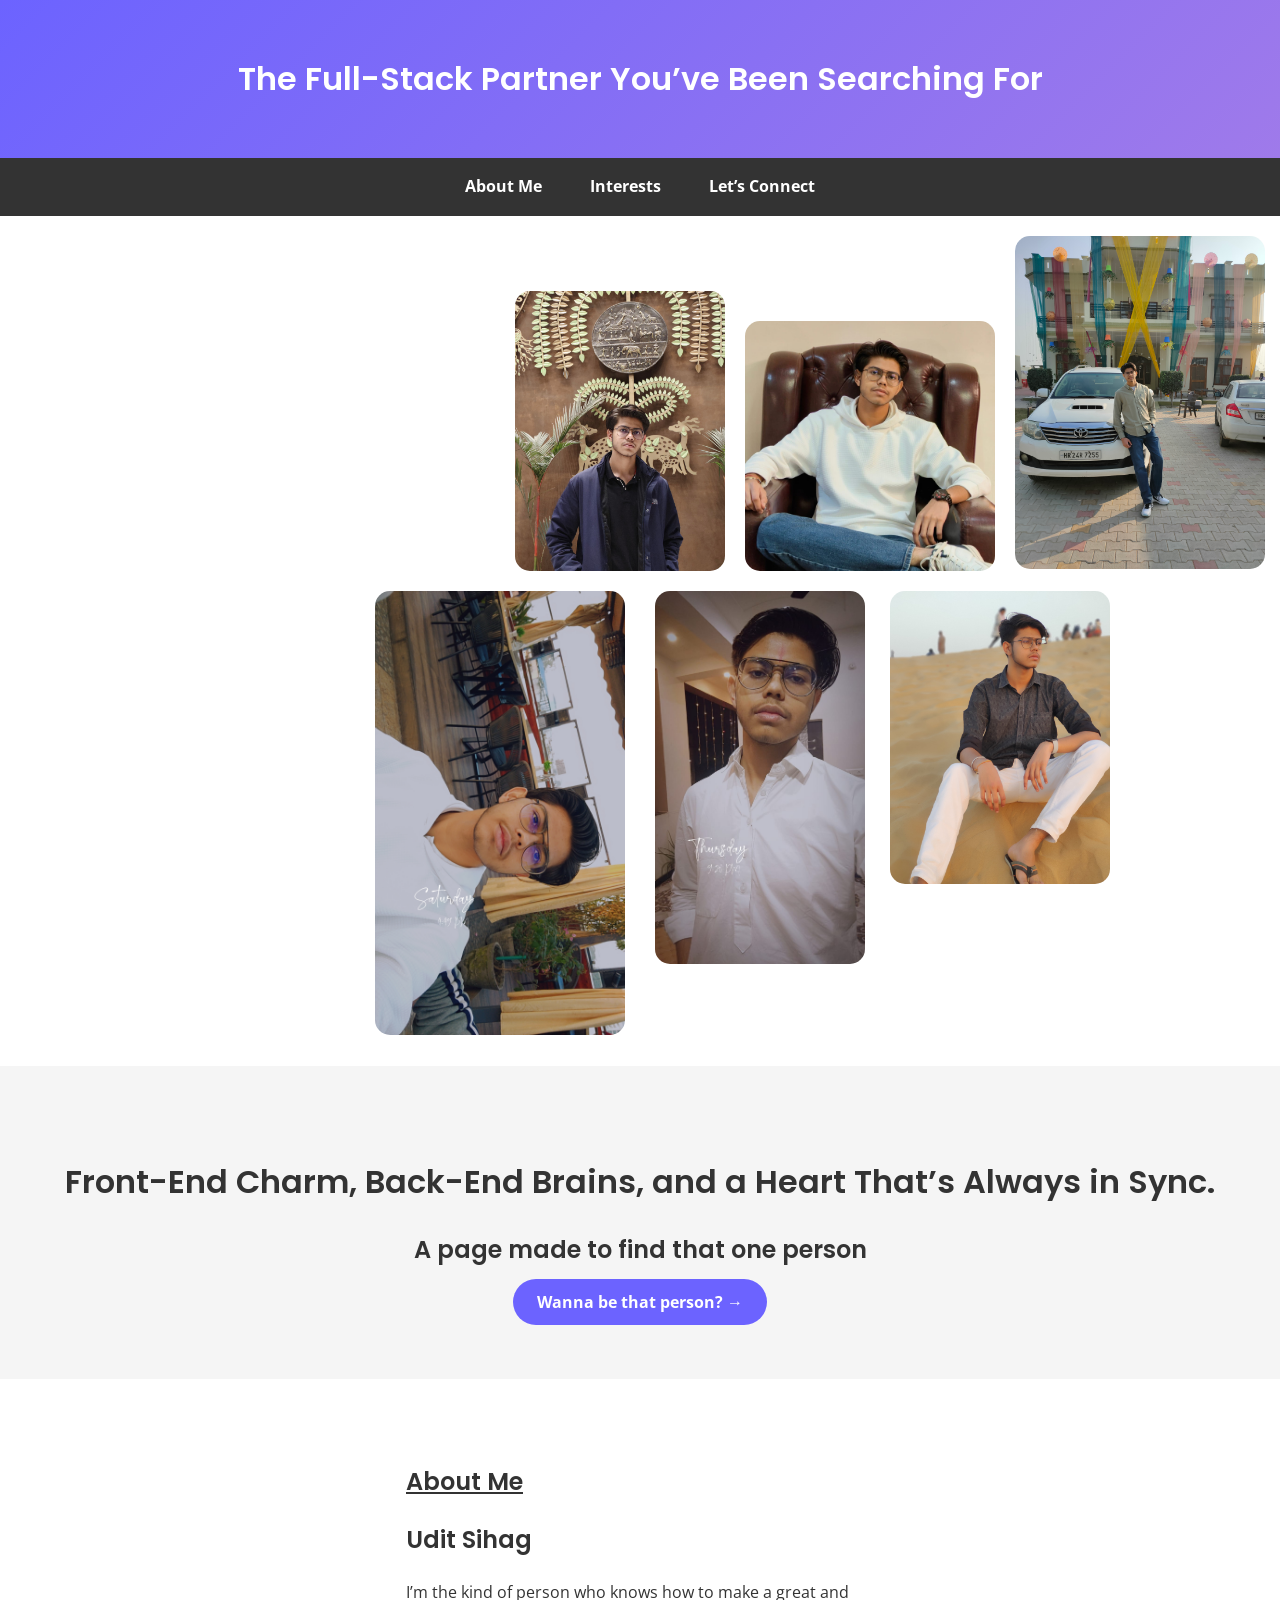
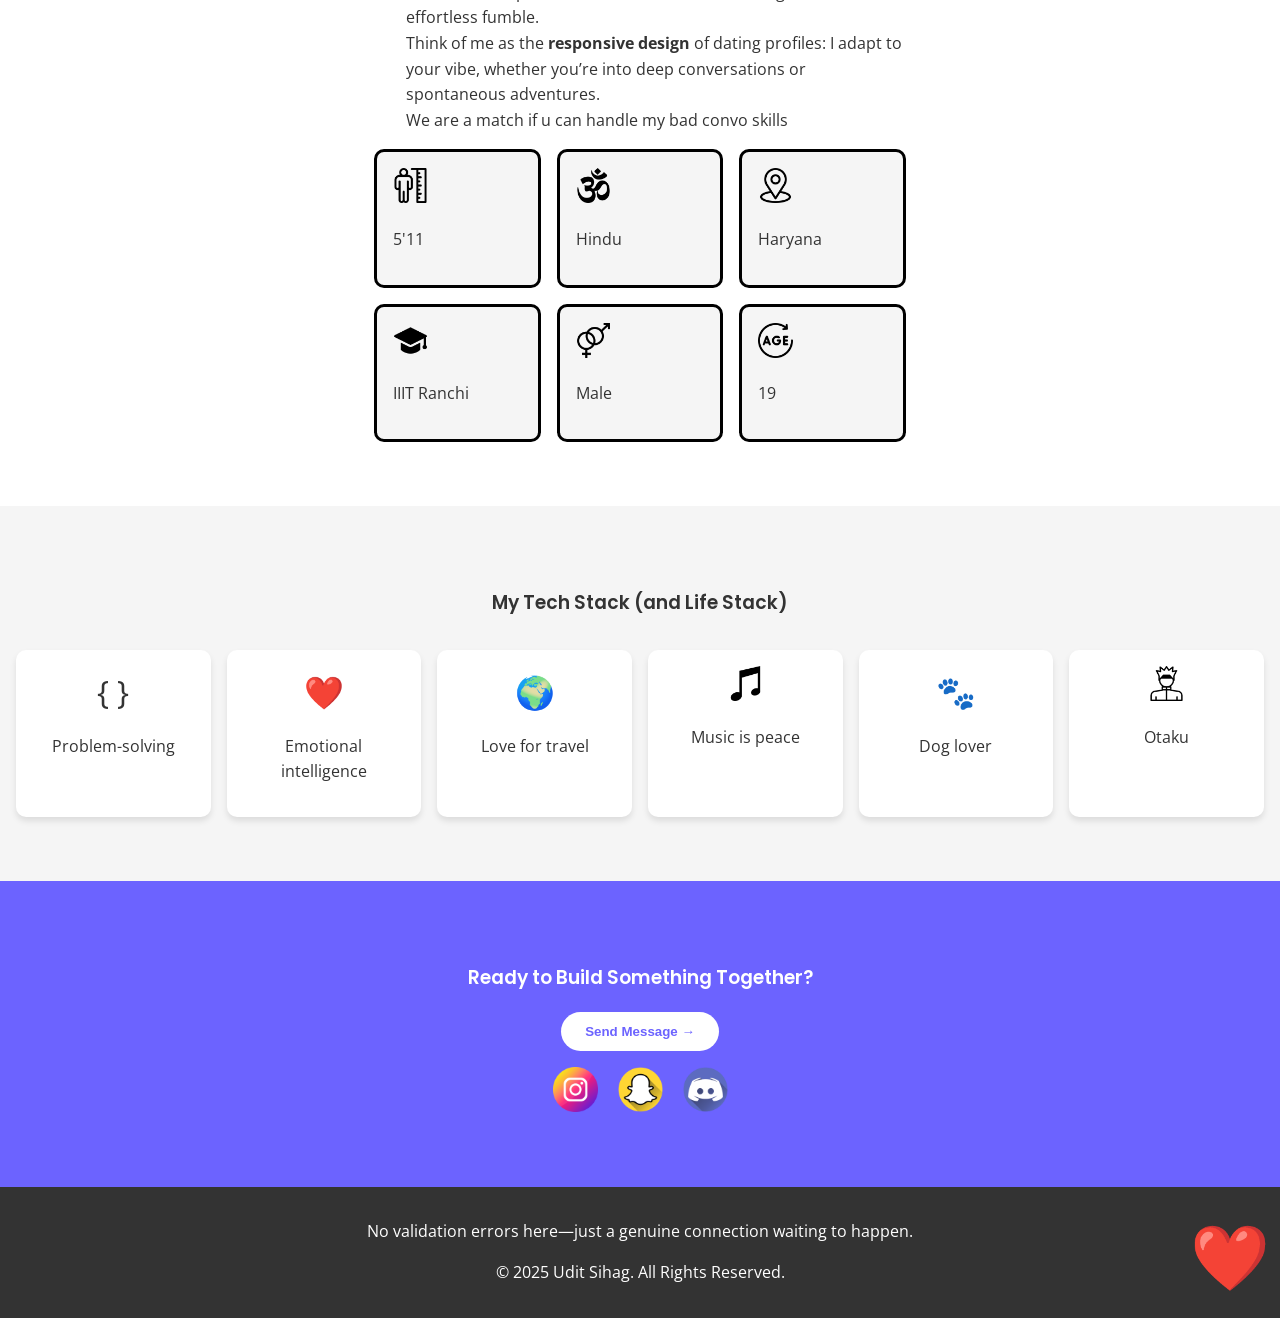
<file: index.html>
<!DOCTYPE html>
<html lang="en">
<head>
  <meta charset="UTF-8">
  <meta name="viewport" content="width=device-width, initial-scale=1.0">
  <title>The Full-Stack Partner You’ve Been Searching For</title>
  <link rel="stylesheet" href="dating.css">
  <link href="https://fonts.googleapis.com/css2?family=Poppins:wght@400;600&family=Montserrat:wght@700&family=Open+Sans&display=swap" rel="stylesheet">
</head>
<body>
 
  <header>
    <h1>The Full-Stack Partner You’ve Been Searching For</h1>
  </header>

  <nav>
    <ul>
      <li><a href="#about">About Me</a></li>
      <li><a href="#skills">Interests</a></li>
      <li><a href="#connect">Let’s Connect</a></li>
    </ul>
  </nav>

  <div id="imagecollage">
    <img id="img1" src="1.jpg" alt="my pic" />
    <img id="img2" src="2.jpg" alt="my pic" />
    <img id="img3" src="7.jpg" alt="my pic" />
    <img id="img4" src="6.jpg" alt="my pic" />
    <img id="img5" src="5.jpg" alt="my pic" />
    <img id="img6" src="12.jpg" alt="my pic" />
  </div>
  


  <section class="text">
    <div class="text-content">
      <h2>Front-End Charm, Back-End Brains, and a Heart That’s Always in Sync.</h2>
      <h1>A page made to find that one person</h1>
      <a href="#connect" class="button">Wanna be that person? →</a>
    </div>
  </section>

  
  <section id="about" class="about">
    
    <div class="about-content">
      <div class="about-text">
        <h2><u>About Me</u></h2>
        <h2>Udit Sihag</h2>
        <p>I’m the kind of person who knows how to make a great and effortless fumble.
          <br>Think of me as the <b>responsive design</b> of dating profiles: I adapt to your vibe, whether you’re into deep conversations or spontaneous adventures.
        <br>We are a match if u can handle my bad convo skills</p>
      </div>
      <div class="information">
        <div class="info">
          <img id="infoimg" src="height.png" alt = "Height">
          <p>5'11</p>
        </div>
        <div class="info">
          <img id="infoimg" src="pranava-om.png" alt = "Religion">
          <p>Hindu</p>
        </div>
        <div class="info">
          <img id="infoimg" src="location.png" alt = "Birth place">
          <p>Haryana</p>
        </div>
        <div class="info">
          <img id="infoimg" src="mortarboard.png" alt = "Education">
          <p>IIIT Ranchi</p>
        </div>
        <div class="info">
          <img id="infoimg" src="gender.png" alt = "Gender">
          <p>Male</p>
        </div>
        <div class="info">
          <img id="infoimg" src="age.png" alt = "Age">
          <p>19</p>
        </div>
      </div>
    </div>
  </section>


  <section id="skills" class="skills">
    <h3>My Tech Stack (and Life Stack)</h3>
    <div class="skills-grid">
      <div class="skill">
        <span>{ }</span>
        <p>Problem-solving</p>
      </div>
      <div class="skill">
        <span>❤️</span>
        <p>Emotional intelligence</p>
      </div>
      <div class="skill">
        <span>🌍</span>
        <p>Love for travel</p>
      </div>
      <div class="skill">
        <img id="infoimg" src="music-icon.png" alt = "Age">
        <p>Music is peace</p>
      </div>
      <div class="skill">
        <span>🐾</span>
        <p>Dog lover</p>
      </div>
      <div class="skill">
        <img id="infoimg" src="otaku.png" alt = "Age">
        <p>Otaku</p>
      </div>
    </div>
  </section>

 

  <section id="connect" class="connect">
    <h3>Ready to Build Something Together?</h3>
    
      <button type="submit">Send Message →</button>

    <div class="social-icons">
      <a href="https://www.instagram.com/udit_2077/?__pwa=1"><img id="social1" src="instagram.png" alt="Insta" ></a>
      <a href="https://www.snapchat.com/add/udit_sihag?share_id=TWFld00OtMg&locale=en-GB"><img id="social1" src="snapchat.png" alt="Snap"></a>
      <a href="https://discordapp.com/users/uditsihag_2077"><img id="social1" src="discord.png" alt="Discord"></a>
    </div>
    
  </section>


  <footer>
    <p>No validation errors here—just a genuine connection waiting to happen.</p>
    <p>© 2025 Udit Sihag. All Rights Reserved.</p>
    <span class="heart">❤️</span>
  </footer>
</body>
</html>
</file>
<file: dating.css>
html{
  scroll-behavior: smooth;
}
body {
    font-family: 'Open Sans', sans-serif;
    margin: 0;
    padding: 0;
    color: #333;
    line-height: 1.6;
  }
  
  h1, h2, h3 {
    font-family: 'Poppins', sans-serif;
    font-weight: 600;
  }
  
  a {
    text-decoration: none;
    color: #6C63FF;
  }
  
  
  header {
    background: linear-gradient(135deg, #6C63FF, #9F7AEA);
    color: white;
    text-align: center;
    padding: 2rem 0;
  }
  

  nav {
    background: #333;
    padding: 1rem 0;
  }
  
  nav ul {
    list-style: none;
    display: flex;
    justify-content: center;
    margin: 0;
    padding: 0;
    
  }
  nav ul li {
    margin: 0 1.5rem;
  }
  
  nav ul li a {
    color: white;
    font-weight: bold;
  }
  nav ul li a:hover{
    background: linear-gradient(to right, #6C63FF, #9F7AEA);
    -webkit-text-fill-color: transparent; 
    -webkit-background-clip: text;
  }

#imagecollage {
  width: 800px;
  height: 850px;
  position: relative;
}
#img1 {
  width: 250px;
  top: 20px;
  left: 1015px;
  position: absolute;
  z-index: 10;
  border-radius: 15px;
  transition: transform 0.3s ease-in-out;
  
}
#img1:hover{
  transform: scale(1.1);
}
#img2 {
  width: 250px;
  top: 105px;
  left: 745px;
  position: absolute;
  z-index: 7;
  border-radius: 15px;
  transition: transform 0.3s ease-in-out;
}
#img2:hover{
  transform: scale(1.1);
}
#img3 {
  width: 220px;
  top: 375px;
  left: 890px;
  position: absolute;
  z-index: 7;
  border-radius: 15px;
  transition: transform 0.3s ease-in-out;
}
#img3:hover{
  transform: scale(1.1);
}

#img4 {
  width: 210px;
  top: 375px;
  left: 655px;
  position: absolute;
  z-index: 7;
  border-radius: 15px;
  transition: transform 0.3s ease-in-out;
}
#img4:hover{
  transform: scale(1.1);
}
#img5 {
  width: 210px;
  top: 75px;
  left: 515px;
  position: absolute;
  z-index: 10;
  border-radius: 15px;
  transition: transform 0.3s ease-in-out;
}
#img5:hover{
  transform: scale(1.1);
}
#img6 {
  width: 250px;
  top: 375px;
  left: 375px;
  position: absolute;
  z-index: 10;
  border-radius: 15px;
  transition: transform 0.3s ease-in-out;
}
#img6:hover{
  transform: scale(1.1);
}


  .text {
    background: #F5F5F5;
    padding: 4rem 1rem;
    text-align: center;
  }
  
  .text h2 {
    font-size: 2rem;
    margin-bottom: 1.5rem;
  }
  
  .button {
    background: #6C63FF;
    color: white;
    padding: 0.75rem 1.5rem;
    border-radius: 25px;
    font-weight: bold;
    transition: background 0.3s;
    
  }
  
  .button:hover {
    background: #9F7AEA;
    
  }
  
  
  .about {
    padding: 4rem 1rem;
    display: flex;
    align-items:center;
    justify-content: center;
    flex-wrap: wrap;
  }
  
  
  .about-text {
    max-width: 500px;
    margin-left: 2rem;
  }
  .information {
    display: grid;
    grid-template-columns: repeat(auto-fit, minmax(150px, 1fr));
    gap: 1rem;
    margin-top: 1rem;
  }
  .info {
    border-style: solid;
    background: #F5F5F5;
    padding: 1rem;
    border-radius: 10px ;
    border-color: black;
    transition: transform 0.3s ease-in-out;
}
.info:hover{
  transform: scale(1.1);
}
  #infoimg {
    width: 35px;
    font-size: 2rem;
  }
  

  .skills {
    background: #F5F5F5;
    padding: 4rem 1rem;
    text-align: center;
  }
  
  .skills-grid {
    display: grid;
    grid-template-columns: repeat(auto-fit, minmax(150px, 1fr));
    gap: 1rem;
    margin-top: 2rem;
  }
  
  .skill {
    background: white;
    padding: 1rem;
    border-radius: 10px;
    box-shadow: 0 4px 6px rgba(0, 0, 0, 0.1);
  }

  
  
  .skill span {
    font-size: 2rem;
  }
  
 
  
  
  .connect {
    background: #6C63FF;
    color: white;
    padding: 4rem 1rem;
    text-align: center;
  }
  
 
  

  
  .connect button {
    background: white;
    color: #6C63FF;
    padding: 0.75rem 1.5rem;
    border: none;
    border-radius: 25px;
    font-weight: bold;
    cursor: pointer;
    transition: background 0.3s;
  }
  
  .connect button:hover {
    background: #F5F5F5;
  }
  
  .social-icons {
    margin-top: 1rem;
  }
  
  .social-icons a {
    color: white;
    font-size: 1.5rem;
    margin: 0 0.5rem;
  }
  #social1{
    width: 45px;
  }
  
 
  footer {
    background: #333;
    color: white;
    text-align: center;
    padding: 1rem 0;
    position: relative;
  }
  
  .heart {
    position: absolute;
    bottom: 10px;
    right: 10px;
    font-size: 4rem;
    animation: pulse 1.5s infinite;
  }
  
  @keyframes pulse {
    0% { transform: scale(1); }
    50% { transform: scale(1.3); }
    100% { transform: scale(1); }
  }
</file>
